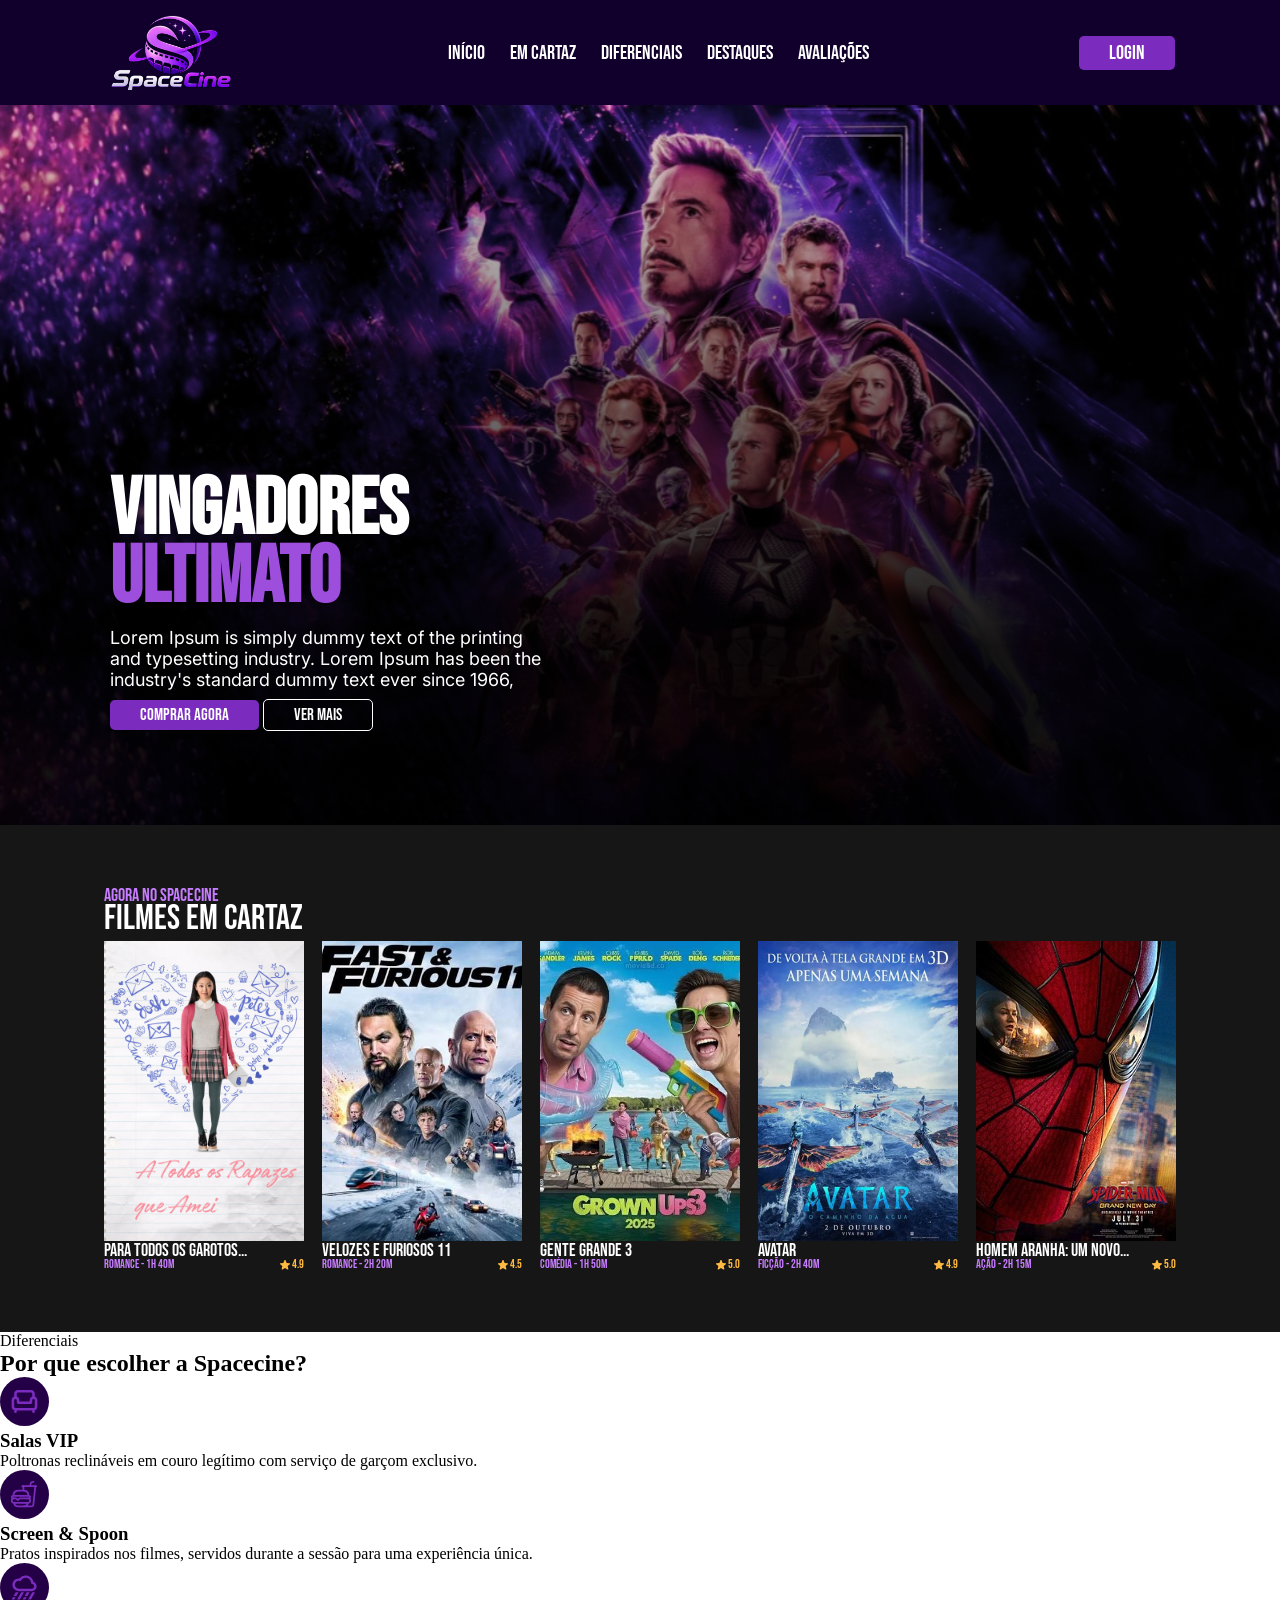
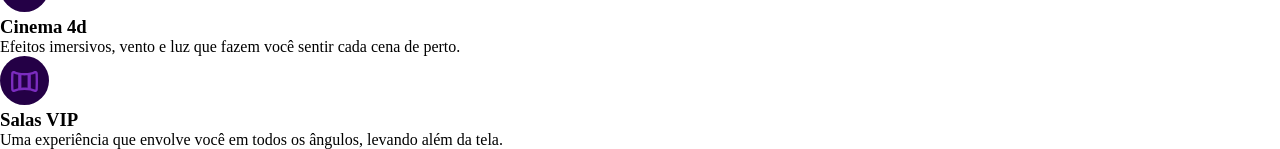
<file: index.html>
<!DOCTYPE html>
<html lang="pt-br">
<head>
    <meta charset="UTF-8">
    <meta name="viewport" content="width=device-width, initial-scale=1.0">
    <meta name="author" content="Matheus Maia Alvarez">
    <meta name="description" content="Página sobre cinema, desenvolvida no curso de LIMA do SENAI. O objetivo é aprender a construir página web">
    <meta name="keywords" content="HTML, CSS, Filmes, cinema">
    <title>SpaceCine</title>
    <link rel="stylesheet" href="./src/styles/style.css">
    <link rel="preconnect" href="https://fonts.googleapis.com">
    <link rel="preconnect" href="https://fonts.gstatic.com" crossorigin>
    <link href="https://fonts.googleapis.com/css2?family=Bebas+Neue&family=Inter:ital,opsz,wght@0,14..32,100..900;1,14..32,100..900&display=swap" rel="stylesheet">
</head>
<body>

    <!-- ----------- Cabeçalho ----------- -->
    <header>

        <!-- Grupo 1 -->
        <img src="./src/assets/images/logo.svg" alt="Logo SpaceCine">

        <!-- Grupo 2 -->
        <nav>
            <ul class="menu">
                <li><a href="">Início</a></li>
                <li><a href="">Em cartaz</a></li>            
                <li><a href="">Diferenciais</a></li>
                <li><a href="">Destaques</a></li>
                <li><a href="">Avaliações</a></li>
            </ul>
        </nav>

        <!-- Grupo 3 -->
        <nav>
            <a href="" class="btnLogin">Login</a>            
        </nav>

    </header>

    <!-- ----------- MAIN ----------- -->
    <main>
        <h1>Vingadores <span class="text-highlight">Ultimato</span></h1>
        <p>Lorem Ipsum is simply dummy text of the printing and typesetting industry. Lorem Ipsum has been the industry's standard dummy text ever since 1966,</p>
        <nav>
            <a href="" class="btnPrimary">Comprar agora</a>
            <a href="" class="btnSecondary">Ver mais</a>
        </nav>
    </main>

    <!-- ----------- SECTION ----------- -->
    <section class="section-showing">

        <div class="showing-content">
            <span>Agora no spacecine</span>
            <h2>Filmes em Cartaz</h2>
        </div>
        
        <div class="showing-container-movies">
            <div class="card-movies">
                <img src="./src/assets/images/filme01.svg" alt="Capa do filme Para todos os garotos" loading="lazy">          
                <h3>Para todos os garotos...</h3>
                <div class="movies-details">
                    <span>Romance - 1h 40m</span>
                    <div class="movie-avaliation">
                        <img src="./src/assets/images/iconStar.svg" alt="Estrela" loading="lazy">
                        <span>4.9</span>
                    </div>
                </div>
            </div>
            <div class="card-movies">
                <img src="./src/assets/images/filme02.svg" alt="Capa do filme Para todos os garotos" loading="lazy">          
                <h3>Velozes e Furiosos 11</h3>
                <div class="movies-details">
                    <span>Romance - 2h 20m</span>
                    <div class="movie-avaliation">
                        <img src="./src/assets/images/iconStar.svg" alt="Estrela" loading="lazy">
                        <span>4.5</span>
                    </div>
                </div>
            </div>
            <div class="card-movies">
                <img src="./src/assets/images/filme03.svg" alt="Capa do filme Para todos os garotos" loading="lazy">          
                <h3>Gente grande 3</h3>
                <div class="movies-details">
                    <span>Comédia - 1h 50m</span>
                    <div class="movie-avaliation">
                        <img src="./src/assets/images/iconStar.svg" alt="Estrela" loading="lazy">
                        <span>5.0</span>
                    </div>
                </div>
            </div>
            <div class="card-movies">
                <img src="./src/assets/images/filme04.svg" alt="Capa do filme Para todos os garotos" loading="lazy">          
                <h3>Avatar</h3>
                <div class="movies-details">
                    <span>Ficção - 2h 40m</span>
                    <div class="movie-avaliation">
                        <img src="./src/assets/images/iconStar.svg" alt="Estrela" loading="lazy">
                        <span>4.9</span>
                    </div>
                </div>
            </div>
            <div class="card-movies">
                <img src="./src/assets/images/filme05.svg" alt="Capa do filme Para todos os garotos" loading="lazy">          
                <h3>Homem aranha: Um novo...</h3>
                <div class="movies-details">
                    <span>Ação - 2h 15m</span>
                    <div class="movie-avaliation">
                        <img src="./src/assets/images/iconStar.svg" alt="Estrela" loading="lazy">
                        <span>5.0</span>
                    </div>
                </div>
            </div>
        </div>
    </section>

    <!-- ----------- SECTION Differentials ----------- -->
    <section class="section-differentials">
        
        <div class="differentials-content">
            <span>Diferenciais</span>
            <h2>Por que escolher a Spacecine?</h2>
        </div>

        <div class="differentials-container-cards">
            <div class="differentials-card">
                <img src="./src/assets/images/iconVIP.svg" alt="Ícone da sala VIP" loading="lazy">
                <h3>Salas VIP</h3>
                <p>Poltronas reclináveis em couro legítimo com serviço de garçom exclusivo.</p>
            </div>
            <div class="differentials-card">
                <img src="./src/assets/images/iconScreen.svg" alt="Ícone da sala Screen" loading="lazy">
                <h3>Screen & Spoon</h3>
                <p>Pratos inspirados nos filmes, servidos durante a sessão para uma experiência única.</p>
            </div>
            <div class="differentials-card">
                <img src="./src/assets/images/iconCinema.svg" alt="Ícone Cinema" loading="lazy">
                <h3>Cinema 4d</h3>
                <p>Efeitos imersivos, vento e luz que fazem você sentir cada cena de perto.</p>
            </div>
            <div class="differentials-card">
                <img src="./src/assets/images/iconFulldome.svg" alt="Ícone FUllDome" loading="lazy">
                <h3>Salas VIP</h3>
                <p>Uma experiência que envolve você em todos os ângulos, levando além da tela.</p>
            </div>
        </div>

    </section>
    
</body>
</html>
</file>
<file: src/styles/style.css>
@import url("./global.css");

/* ------------- HEADER ------------- */
header{
    display: flex;
    justify-content: space-around;
    align-items: center;
    background-color: var(--color-purple900);
    padding: 15px 0;
}

.menu{
    display: flex;
    gap: 25px;
    list-style: none;
}

.menu li a{
    color: var(--color-white);
    text-decoration: none;
    text-transform: uppercase;
    font-family: var(--font-title);
    font-size: 20px;
}

.btnLogin{
    color: var(--color-white);
    background-color: var(--color-purple500);
    font-family: var(--font-title);
    padding: 5px 30px;
    text-decoration: none;
    border-radius: 5px;
    font-size: 20px;
}

main{    
    display: flex;
    flex-direction: column;
    gap: 15px;
    justify-content: flex-end;
    padding-bottom: 100px;
    padding-left: 110px;
    height: 80vh;
    background-image: url("../assets/images/illustrationMain.svg");
    background-repeat: no-repeat;
    background-size: cover;    
}

h1{
    color: var(--color-white);
    font-size: 80px;
    text-transform: uppercase;
    font-family: var(--font-title);
    width: 303px;
    line-height: 68px;
}

main p{    
    color: var(--color-white);
    font-family: var(--font-body);
    font-size: 18px;
    width: 447px;
}

.btnPrimary, .btnSecondary{
    color: var(--color-white);
    text-decoration: none;
    font-family: var(--font-title);
    font-size: 17px;
    text-transform: uppercase;
    padding: 5px 30px;
    border-radius: 5px;
}

.btnPrimary{
    background-color: var(--color-purple500);    
}

.btnSecondary{
    border: 1px solid var(--color-white);
}

/* ------------- SECTION SHOWING MOVIES ------------- */
.section-showing{
    display: flex;
    gap: 10px;
    flex-direction: column;
    align-items: center;
    padding: 60px 0;
    background-color: var(--color-dark);
}

.showing-content, .showing-container-movies{
    width: 1072px;
}

.showing-content span{
    color: var(--color-purple300);
    font-family: var(--font-title);
    font-size: 18px;
}

.showing-content h2{
    color: var(--color-white);
    font-family: var(--font-title);
    font-size: 35px;
    font-weight: 400;
    line-height: 25px;
}

.showing-container-movies{
    display: flex;
    gap: 18px;
}

.card-movies h3{
    color: var(--color-white);
    font-family: var(--font-title);
    font-weight: 400;
    font-size: 18px;   
    line-height: 12px;
}

.movies-details{
    display: flex;
    justify-content: space-between;
}

.movies-details > span{
    color: var(--color-purple300);
    font-family: var(--font-title);
    font-size: 12px;
}

.movie-avaliation{
    display: flex;
    align-items: center;
    gap: 2px;
}

.movie-avaliation span{
    color: var(--color-yellow);
    font-size: 12px;
    font-family: var(--font-title);
    font-weight: 400;
}
</file>
